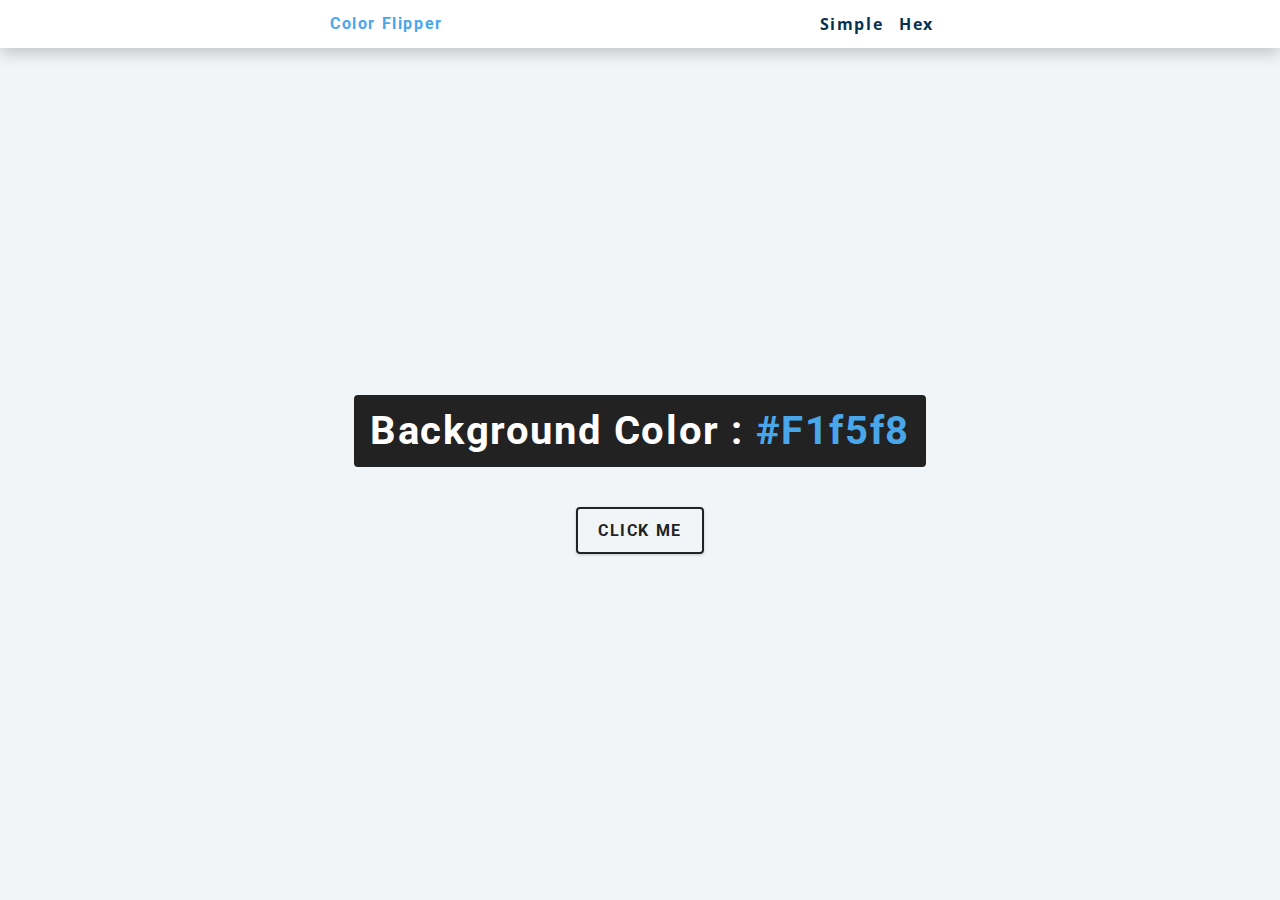
<file: color flipper/index.html>
<!DOCTYPE html>
<html lang="en">
  <head>
    <meta charset="UTF-8" />
    <meta name="viewport" content="width=device-width, initial-scale=1.0" />
    <title>Color Flipper || Simple</title>

    <!-- styles -->
    <link rel="stylesheet" href="styles.css" />
  </head>
  <body>
    <nav>
      <div class="nav-center">
        <h4>color flipper</h4>
        <ul class="nav-links">
          <li><a href="index.html">simple</a></li>
          <li><a href="hex.html">hex</a></li>
        </ul>
      </div>
    </nav>
    <main>
      <div class="container">
        <h2>background color : <span class="color">#f1f5f8</span></h2>
        <button class="btn btn-hero" id="btn">click me</button>
      </div>
    </main>
    <!-- javascript -->
    <script src="app.js"></script>
  </body>
</html>
</file>
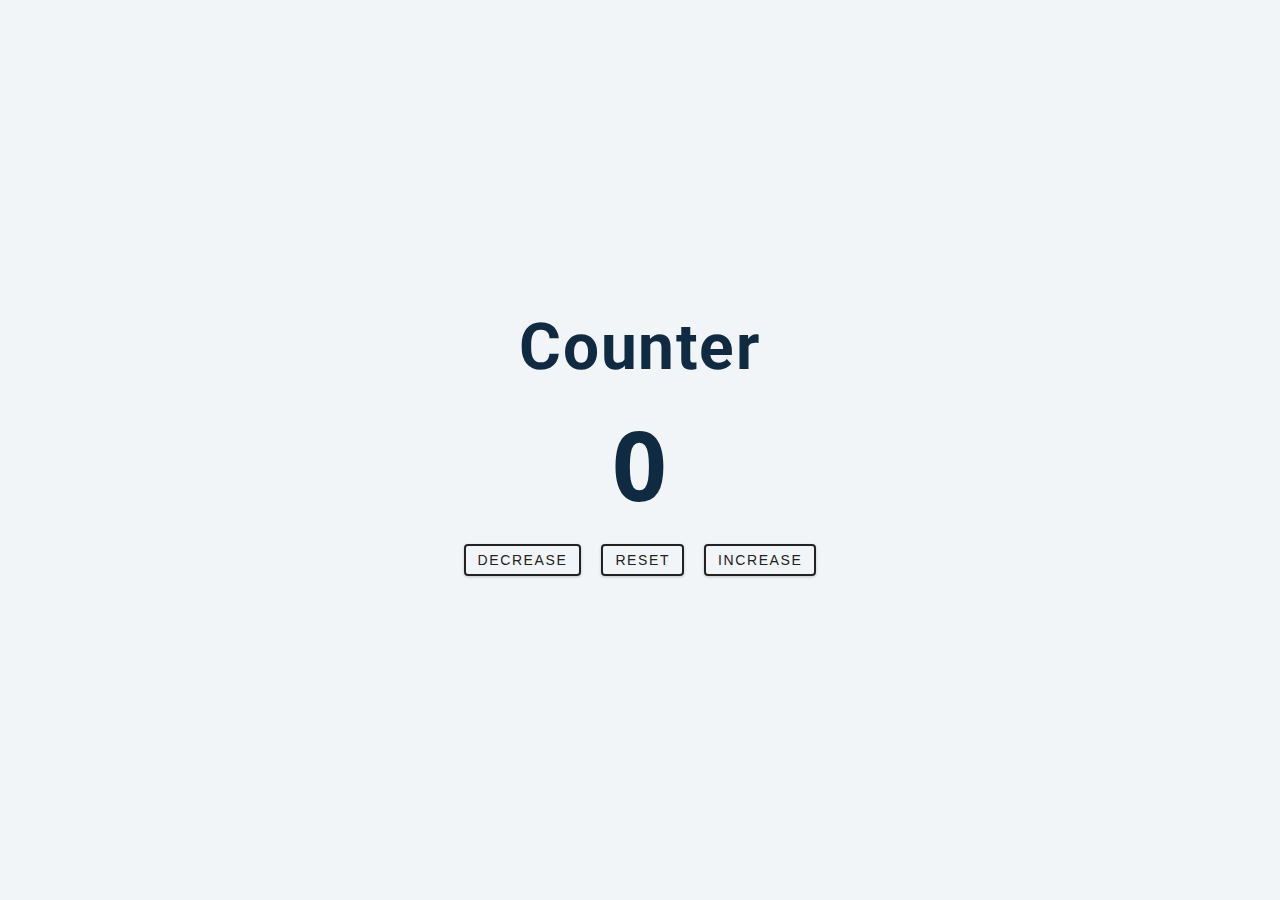
<file: counter/index.html>
<!DOCTYPE html>
<html lang="en">
  <head>
    <meta charset="UTF-8" />
    <meta name="viewport" content="width=device-width, initial-scale=1.0" />
    <title>Counter</title>

    <!-- styles -->
    <link rel="stylesheet" href="styles.css" />
  </head>
  <body>
    <main>
      <div class="container">
        <h1>counter</h1>
        <span id="value">0</span>
        <div class="button-container">
          <button class="btn decrease">decrease</button>
          <button class="btn reset">reset</button>
          <button class="btn increase">increase</button>
        </div>
      </div>
    </main>
    <!-- javascript -->
    <script src="app.js"></script>
  </body>
</html>
</file>
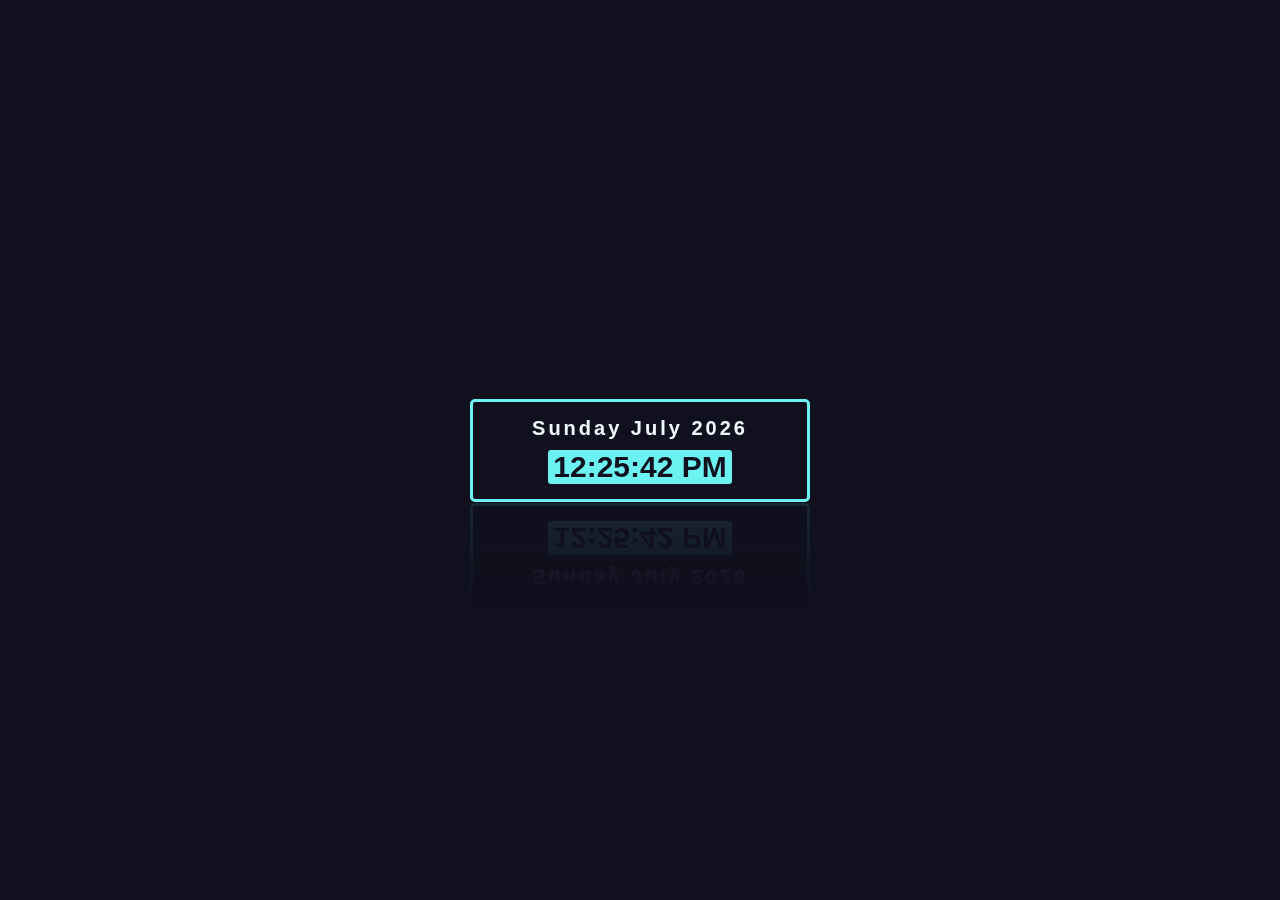
<file: Digital-Clock/index.html>
<!DOCTYPE html>
<html lang="en">
  <head>
    <meta charset="UTF-8" />
    <meta http-equiv="X-UA-Compatible" content="IE=edge" />
    <meta name="viewport" content="width=device-width, initial-scale=1.0" />
    <title>Digital Clock</title>
    <link rel="stylesheet" href="style.css" />
  </head>
  <body>
    <div class="dateTime">
      <div class="date">
        <span id="dayname">Day</span>
        <span id="month">Month</span>
        <span id="year">Year</span>
      </div>
      <div class="time">
        <span id="time0">00</span>
      </div>
    </div>

    <!-- javascript -->

<script src="script.js"></script>
  </body>
</html>
</file>
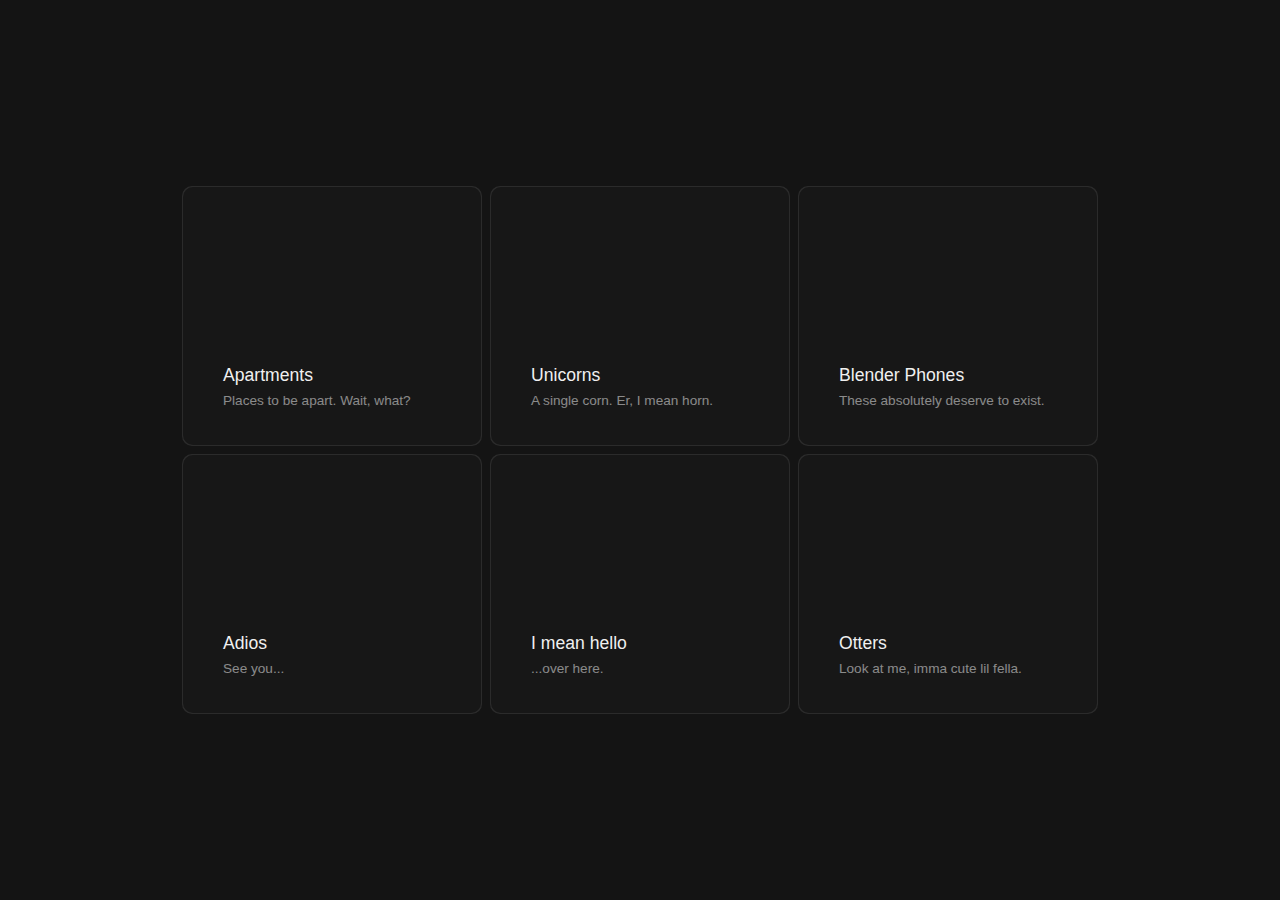
<file: JS_HoverEffect/index.html>
<!DOCTYPE html>
<html lang="en">
  <head>
    <meta charset="UTF-8" />
    <meta http-equiv="X-UA-Compatible" content="IE=edge" />
    <meta name="viewport" content="width=device-width, initial-scale=1.0" />
    <title>Hover Effect</title>
    <link rel="stylesheet" href="style.css" />
  </head>
  <body>
    <div id="cards">
      <div class="card">
        <div class="card-content">
          <div class="card-image">
            <i class="fa-duotone fa-buildings"></i>
          </div>
          <div class="card-info-wrapper">
            <div class="card-info">
              <i class="fa-duotone fa-apartment"></i>
              <div class="card-info-title">
                <h3>Apartments</h3>
                <h4>Places to be apart. Wait, what?</h4>
              </div>
            </div>
          </div>
        </div>
      </div>
      <div class="card">
        <div class="card-content">
          <div class="card-image">
            <i class="fa-duotone fa-unicorn"></i>
          </div>
          <div class="card-info-wrapper">
            <div class="card-info">
              <i class="fa-duotone fa-unicorn"></i>
              <div class="card-info-title">
                <h3>Unicorns</h3>
                <h4>A single corn. Er, I mean horn.</h4>
              </div>
            </div>
          </div>
        </div>
      </div>
      <div class="card">
        <div class="card-content">
          <div class="card-image">
            <i class="fa-duotone fa-blender-phone"></i>
          </div>
          <div class="card-info-wrapper">
            <div class="card-info">
              <i class="fa-duotone fa-blender-phone"></i>
              <div class="card-info-title">
                <h3>Blender Phones</h3>
                <h4>These absolutely deserve to exist.</h4>
              </div>
            </div>
          </div>
        </div>
      </div>
      <div class="card">
        <div class="card-content">
          <div class="card-image">
            <i class="fa-duotone fa-person-to-portal"></i>
          </div>
          <div class="card-info-wrapper">
            <div class="card-info">
              <i class="fa-duotone fa-person-to-portal"></i>
              <div class="card-info-title">
                <h3>Adios</h3>
                <h4>See you...</h4>
              </div>
            </div>
          </div>
        </div>
      </div>
      <div class="card">
        <div class="card-content">
          <div class="card-image">
            <i class="fa-duotone fa-person-from-portal"></i>
          </div>
          <div class="card-info-wrapper">
            <div class="card-info">
              <i class="fa-duotone fa-person-from-portal"></i>
              <div class="card-info-title">
                <h3>I mean hello</h3>
                <h4>...over here.</h4>
              </div>
            </div>
          </div>
        </div>
      </div>
      <div class="card">
        <div class="card-content">
          <div class="card-image">
            <i class="fa-duotone fa-otter"></i>
          </div>
          <div class="card-info-wrapper">
            <div class="card-info">
              <i class="fa-duotone fa-otter"></i>
              <div class="card-info-title">
                <h3>Otters</h3>
                <h4>Look at me, imma cute lil fella.</h4>
              </div>
            </div>
          </div>
        </div>
      </div>
    </div>

    <script src="app.js"></script>
  </body>
</html>
</file>
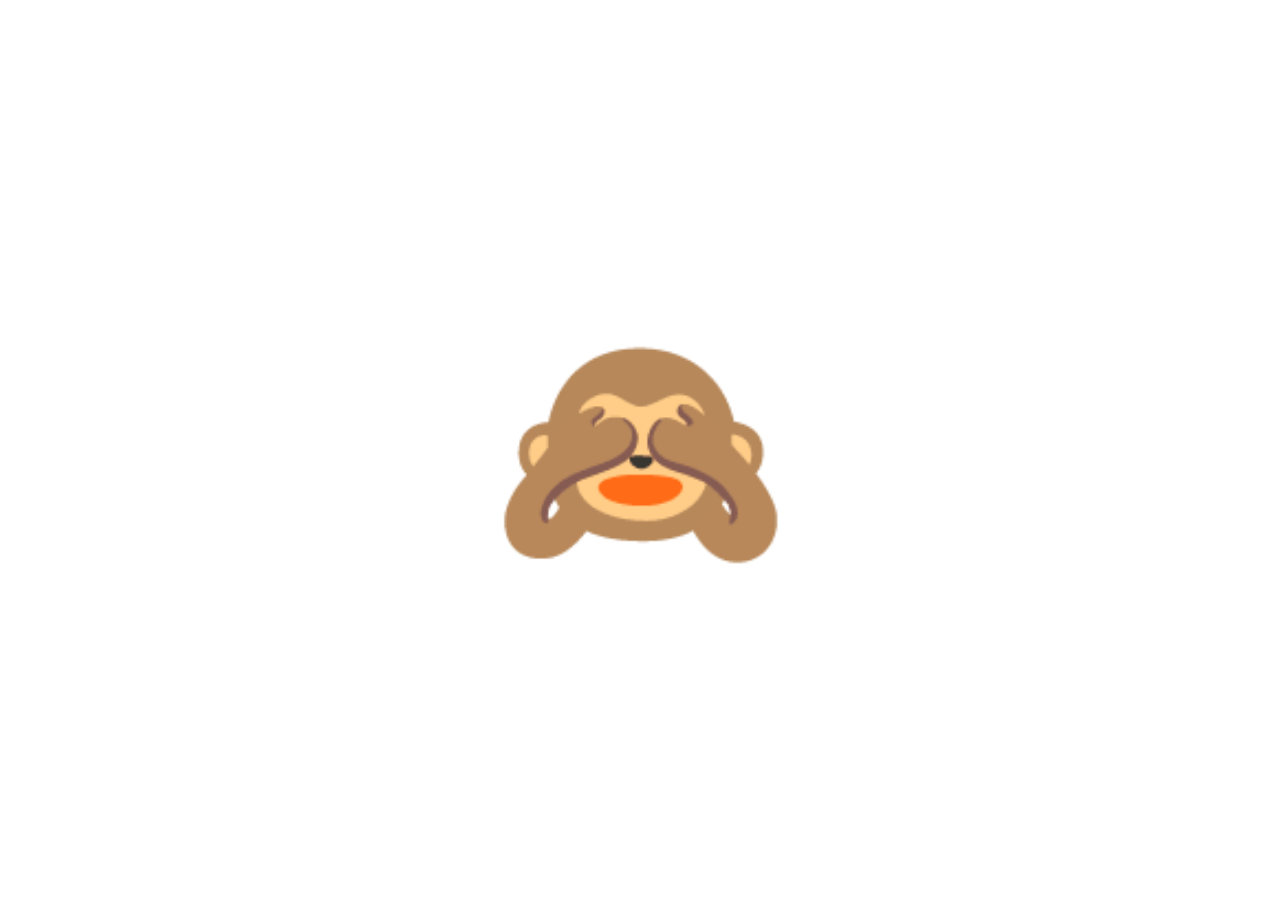
<file: Project1/index.html>
<!DOCTYPE html>
<html lang="en">
  <head>
    <meta charset="UTF-8" />
    <meta http-equiv="X-UA-Compatible" content="IE=edge" />
    <meta name="viewport" content="width=device-width, initial-scale=1.0" />
    <title>Rock Paper Scissor Game</title>
    <link rel="stylesheet" href="style.css" />
  </head>
  <body>
    <div class="emoji close active">🙈</div>
    <div class="emoji open">🙉</div>
    <script src="app.js"></script>
  </body>
</html>
</file>
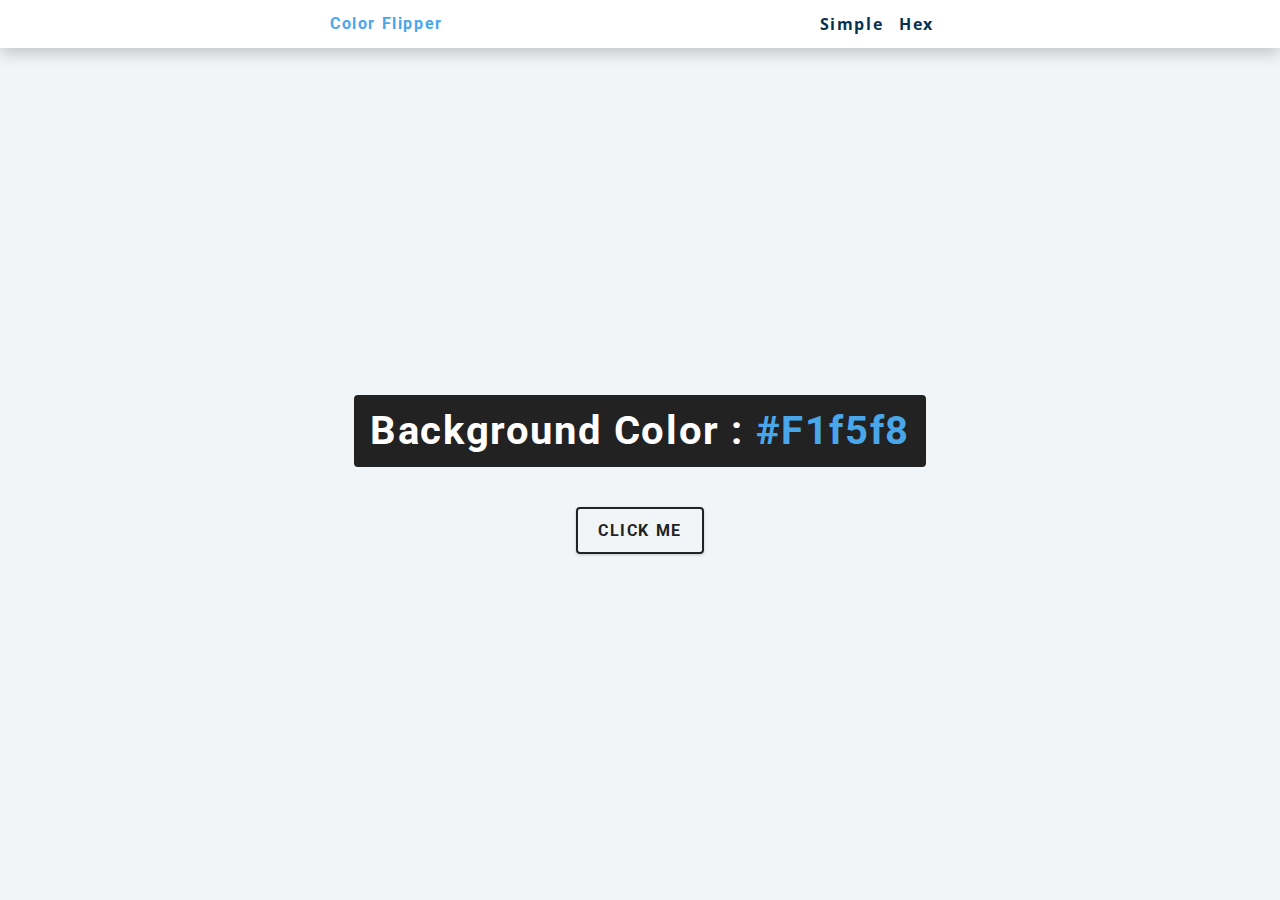
<file: color flipper/hex.html>
<!DOCTYPE html>
<html lang="en">
  <head>
    <meta charset="UTF-8" />
    <meta name="viewport" content="width=device-width, initial-scale=1.0" />
    <title>Color Flipper || Hex</title>

    <!-- styles -->
    <link rel="stylesheet" href="styles.css" />
  </head>

  <body>
    <nav>
      <div class="nav-center">
        <h4>color flipper</h4>
        <ul class="nav-links">
          <li><a href="index.html">simple</a></li>
          <li><a href="hex.html">hex</a></li>
        </ul>
      </div>
    </nav>
    <main>
      <div class="container">
        <h2>background color : <span class="color">#f1f5f8</span></h2>
        <button class="btn btn-hero" id="btn">click me</button>
      </div>
    </main>
    <!-- javascript -->
    <script src="hex.js"></script>
  </body>
</html>
</file>
<file: color flipper/styles.css>
/*
=============== 
Fonts
===============
*/
@import url("https://fonts.googleapis.com/css?family=Open+Sans|Roboto:400,700&display=swap");

/*
=============== 
Variables
===============
*/

:root {
  /* dark shades of primary color*/
  --clr-primary-1: hsl(205, 86%, 17%);
  --clr-primary-2: hsl(205, 77%, 27%);
  --clr-primary-3: hsl(205, 72%, 37%);
  --clr-primary-4: hsl(205, 63%, 48%);
  /* primary/main color */
  --clr-primary-5: hsl(205, 78%, 60%);
  /* lighter shades of primary color */
  --clr-primary-6: hsl(205, 89%, 70%);
  --clr-primary-7: hsl(205, 90%, 76%);
  --clr-primary-8: hsl(205, 86%, 81%);
  --clr-primary-9: hsl(205, 90%, 88%);
  --clr-primary-10: hsl(205, 100%, 96%);
  /* darkest grey - used for headings */
  --clr-grey-1: hsl(209, 61%, 16%);
  --clr-grey-2: hsl(211, 39%, 23%);
  --clr-grey-3: hsl(209, 34%, 30%);
  --clr-grey-4: hsl(209, 28%, 39%);
  /* grey used for paragraphs */
  --clr-grey-5: hsl(210, 22%, 49%);
  --clr-grey-6: hsl(209, 23%, 60%);
  --clr-grey-7: hsl(211, 27%, 70%);
  --clr-grey-8: hsl(210, 31%, 80%);
  --clr-grey-9: hsl(212, 33%, 89%);
  --clr-grey-10: hsl(210, 36%, 96%);
  --clr-white: #fff;
  --clr-red-dark: hsl(360, 67%, 44%);
  --clr-red-light: hsl(360, 71%, 66%);
  --clr-green-dark: hsl(125, 67%, 44%);
  --clr-green-light: hsl(125, 71%, 66%);
  --clr-black: #222;
  --ff-primary: "Roboto", sans-serif;
  --ff-secondary: "Open Sans", sans-serif;
  --transition: all 0.3s linear;
  --spacing: 0.1rem;
  --radius: 0.25rem;
  --light-shadow: 0 5px 15px rgba(0, 0, 0, 0.1);
  --dark-shadow: 0 5px 15px rgba(0, 0, 0, 0.2);
  --max-width: 1170px;
  --fixed-width: 620px;
}
/*
=============== 
Global Styles
===============
*/

*,
::after,
::before {
  margin: 0;
  padding: 0;
  box-sizing: border-box;
}
body {
  font-family: var(--ff-secondary);
  background: var(--clr-grey-10);
  color: var(--clr-grey-1);
  line-height: 1.5;
  font-size: 0.875rem;
}
ul {
  list-style-type: none;
}
a {
  text-decoration: none;
}
h1,
h2,
h3,
h4 {
  letter-spacing: var(--spacing);
  text-transform: capitalize;
  line-height: 1.25;
  margin-bottom: 0.75rem;
  font-family: var(--ff-primary);
}
h1 {
  font-size: 3rem;
}
h2 {
  font-size: 2rem;
}
h3 {
  font-size: 1.25rem;
}
h4 {
  font-size: 0.875rem;
}
p {
  margin-bottom: 1.25rem;
  color: var(--clr-grey-5);
}
@media screen and (min-width: 800px) {
  h1 {
    font-size: 4rem;
  }
  h2 {
    font-size: 2.5rem;
  }
  h3 {
    font-size: 1.75rem;
  }
  h4 {
    font-size: 1rem;
  }
  body {
    font-size: 1rem;
  }
  h1,
  h2,
  h3,
  h4 {
    line-height: 1;
  }
}
/*  global classes */

/* section */
.section {
  padding: 5rem 0;
}

.section-center {
  width: 90vw;
  margin: 0 auto;
  max-width: 1170px;
}
@media screen and (min-width: 992px) {
  .section-center {
    width: 95vw;
  }
}
main {
  min-height: 100vh;
  display: grid;
  place-items: center;
}

/*
=============== 
Nav
===============
*/
nav {
  background: var(--clr-white);
  height: 3rem;
  display: grid;
  align-items: center;
  box-shadow: var(--dark-shadow);
}
.nav-center {
  width: 90vw;
  max-width: var(--fixed-width);
  margin: 0 auto;
  display: flex;
  align-items: center;
  justify-content: space-between;
}
.nav-center h4 {
  margin-bottom: 0;
  color: var(--clr-primary-5);
}
.nav-links {
  display: flex;
}
nav a {
  text-transform: capitalize;
  font-weight: 700;
  font-size: 1rem;
  color: var(--clr-primary-1);
  letter-spacing: var(--spacing);
  margin-right: 1rem;
}
nav a:hover {
  color: var(--clr-primary-5);
}
/*
=============== 
Container
===============
*/
main {
  min-height: calc(100vh - 3rem);
  display: grid;
  place-items: center;
}
.container {
  text-align: center;
}
.container h2 {
  background: var(--clr-black);
  color: var(--clr-white);
  padding: 1rem;
  border-radius: var(--radius);
  margin-bottom: 2.5rem;
}
.color {
  color: var(--clr-primary-5);
}
.btn-hero {
  font-family: var(--ff-primary);
  text-transform: uppercase;
  background: transparent;
  color: var(--clr-black);
  letter-spacing: var(--spacing);
  display: inline-block;
  font-weight: 700;
  transition: var(--transition);
  border: 2px solid var(--clr-black);
  cursor: pointer;
  box-shadow: 0 1px 3px rgba(0, 0, 0, 0.2);
  border-radius: var(--radius);
  font-size: 1rem;
  padding: 0.75rem 1.25rem;
}
.btn-hero:hover {
  color: var(--clr-white);
  background: var(--clr-black);
}
</file>
<file: counter/styles.css>
/*
=============== 
Fonts
===============
*/
@import url("https://fonts.googleapis.com/css?family=Open+Sans|Roboto:400,700&display=swap");

/*
=============== 
Variables
===============
*/

:root {
  /* dark shades of primary color*/
  --clr-primary-1: hsl(205, 86%, 17%);
  --clr-primary-2: hsl(205, 77%, 27%);
  --clr-primary-3: hsl(205, 72%, 37%);
  --clr-primary-4: hsl(205, 63%, 48%);
  /* primary/main color */
  --clr-primary-5: hsl(205, 78%, 60%);
  /* lighter shades of primary color */
  --clr-primary-6: hsl(205, 89%, 70%);
  --clr-primary-7: hsl(205, 90%, 76%);
  --clr-primary-8: hsl(205, 86%, 81%);
  --clr-primary-9: hsl(205, 90%, 88%);
  --clr-primary-10: hsl(205, 100%, 96%);
  /* darkest grey - used for headings */
  --clr-grey-1: hsl(209, 61%, 16%);
  --clr-grey-2: hsl(211, 39%, 23%);
  --clr-grey-3: hsl(209, 34%, 30%);
  --clr-grey-4: hsl(209, 28%, 39%);
  /* grey used for paragraphs */
  --clr-grey-5: hsl(210, 22%, 49%);
  --clr-grey-6: hsl(209, 23%, 60%);
  --clr-grey-7: hsl(211, 27%, 70%);
  --clr-grey-8: hsl(210, 31%, 80%);
  --clr-grey-9: hsl(212, 33%, 89%);
  --clr-grey-10: hsl(210, 36%, 96%);
  --clr-white: #fff;
  --clr-red-dark: hsl(360, 67%, 44%);
  --clr-red-light: hsl(360, 71%, 66%);
  --clr-green-dark: hsl(125, 67%, 44%);
  --clr-green-light: hsl(125, 71%, 66%);
  --clr-black: #222;
  --ff-primary: "Roboto", sans-serif;
  --ff-secondary: "Open Sans", sans-serif;
  --transition: all 0.3s linear;
  --spacing: 0.1rem;
  --radius: 0.25rem;
  --light-shadow: 0 5px 15px rgba(0, 0, 0, 0.1);
  --dark-shadow: 0 5px 15px rgba(0, 0, 0, 0.2);
  --max-width: 1170px;
  --fixed-width: 620px;
}
/*
=============== 
Global Styles
===============
*/

*,
::after,
::before {
  margin: 0;
  padding: 0;
  box-sizing: border-box;
}
body {
  font-family: var(--ff-secondary);
  background: var(--clr-grey-10);
  color: var(--clr-grey-1);
  line-height: 1.5;
  font-size: 0.875rem;
}
ul {
  list-style-type: none;
}
a {
  text-decoration: none;
}
h1,
h2,
h3,
h4 {
  letter-spacing: var(--spacing);
  text-transform: capitalize;
  line-height: 1.25;
  margin-bottom: 0.75rem;
  font-family: var(--ff-primary);
}
h1 {
  font-size: 3rem;
}
h2 {
  font-size: 2rem;
}
h3 {
  font-size: 1.25rem;
}
h4 {
  font-size: 0.875rem;
}
p {
  margin-bottom: 1.25rem;
  color: var(--clr-grey-5);
}
@media screen and (min-width: 800px) {
  h1 {
    font-size: 4rem;
  }
  h2 {
    font-size: 2.5rem;
  }
  h3 {
    font-size: 1.75rem;
  }
  h4 {
    font-size: 1rem;
  }
  body {
    font-size: 1rem;
  }
  h1,
  h2,
  h3,
  h4 {
    line-height: 1;
  }
}
/*  global classes */

/* section */
.section {
  padding: 5rem 0;
}

.section-center {
  width: 90vw;
  margin: 0 auto;
  max-width: 1170px;
}
@media screen and (min-width: 992px) {
  .section-center {
    width: 95vw;
  }
}
main {
  min-height: 100vh;
  display: grid;
  place-items: center;
}

/*
=============== 
Counter
===============
*/

main {
  min-height: 100vh;
  display: grid;
  place-items: center;
}
.container {
  text-align: center;
}
#value {
  font-size: 6rem;
  font-weight: bold;
}
.btn {
  text-transform: uppercase;
  background: transparent;
  color: var(--clr-black);
  padding: 0.375rem 0.75rem;
  letter-spacing: var(--spacing);
  display: inline-block;
  transition: var(--transition);
  font-size: 0.875rem;
  border: 2px solid var(--clr-black);
  cursor: pointer;
  box-shadow: 0 1px 3px rgba(0, 0, 0, 0.2);
  border-radius: var(--radius);
  margin: 0.5rem;
}
.btn:hover {
  color: var(--clr-white);
  background: var(--clr-black);
}
</file>
<file: Digital-Clock/style.css>
* {
  margin: 0;
  padding: 0;
  box-sizing: border-box;
}
body {
  height: 100vh;
  display: flex;
  align-items: center;
  justify-content: center;
  background: #10101e;
}
.dateTime {
  color: aliceblue;
  background: #10101e;
  font-family: "segoe UI", sans-serif;
  width: 340px;
  padding: 15px 10px;
  border: 3px solid rgb(109, 242, 242);
  border-radius: 5px;
  -webkit-box-reflect: below 1px
    linear-gradient(transparent, rgba(255, 255, 255, 0.1));
  transition: 0.5s;
  transition-property: background, box-shadow;
}
.dateTime:hover {
  background: rgb(109, 242, 242);
  color: #10101e;
  box-shadow: 0 0 30px rgb(109, 242, 242);
}
.date {
  font-size: 20px;
  font-weight: 600;
  text-align: center;
  letter-spacing: 3px;
}
.time {
  font-size: 60px;
  display: flex;
  justify-content: center;
  align-items: center;
}
.time span:not(:last-child) {
  position: relative;
  margin: 0 6px;
  font-weight: 600;
  text-align: center;
  letter-spacing: 3px;
}
.time span:last-child {
  color: #10101e;
  background: rgb(109, 242, 242);
  font-size: 30px;
  font-weight: 600;
  text-transform: uppercase;
  margin-top: 10px;
  padding: 0 5px;
  border-radius: 3px;
}
</file>
<file: JS_HoverEffect/style.css>
:root {
  --bg-color: rgb(20, 20, 20);
  --card-color: rgb(23, 23, 23);
}

body {
  align-items: center;
  background-color: var(--bg-color);
  display: flex;
  height: 100vh;
  justify-content: center;
  margin: 0px;
  overflow: hidden;
  padding: 0px;
}

#cards {
  display: flex;
  flex-wrap: wrap;
  gap: 8px;
  max-width: 916px;
  width: calc(100% - 20px);
}

#cards:hover > .card::after {
  opacity: 1;
}

.card {
  background-color: rgba(255, 255, 255, 0.1);
  border-radius: 10px;
  cursor: pointer;
  display: flex;
  height: 260px;
  flex-direction: column;
  position: relative;
  width: 300px;
}

.card:hover::before {
  opacity: 1;
}

.card::before,
.card::after {
  border-radius: inherit;
  content: "";
  height: 100%;
  left: 0px;
  opacity: 0;
  position: absolute;
  top: 0px;
  transition: opacity 500ms;
  width: 100%;
}

.card::before {
  background: radial-gradient(
    800px circle at var(--mouse-x) var(--mouse-y),
    rgba(255, 255, 255, 0.06),
    transparent 40%
  );
  z-index: 3;
}

.card::after {
  background: radial-gradient(
    600px circle at var(--mouse-x) var(--mouse-y),
    rgba(255, 255, 255, 0.4),
    transparent 40%
  );
  z-index: 1;
}

.card > .card-content {
  background-color: var(--card-color);
  border-radius: inherit;
  display: flex;
  flex-direction: column;
  flex-grow: 1;
  inset: 1px;
  padding: 10px;
  position: absolute;
  z-index: 2;
}

/* -- ↓ ↓ ↓ extra card content styles ↓ ↓ ↓ -- */

h1,
h2,
h3,
h4,
span {
  color: rgb(240, 240, 240);
  font-family: "Rubik", sans-serif;
  font-weight: 400;
  margin: 0px;
}

i {
  color: rgb(240, 240, 240);
}

.card-image {
  align-items: center;
  display: flex;
  height: 140px;
  justify-content: center;
  overflow: hidden;
}

.card-image > i {
  font-size: 6em;
  opacity: 0.25;
}

.card-info-wrapper {
  align-items: center;
  display: flex;
  flex-grow: 1;
  justify-content: flex-start;
  padding: 0px 20px;
}

.card-info {
  align-items: flex-start;
  display: flex;
  gap: 10px;
}

.card-info > i {
  font-size: 1em;
  height: 20px;
  line-height: 20px;
}

.card-info-title > h3 {
  font-size: 1.1em;
  line-height: 20px;
}

.card-info-title > h4 {
  color: rgba(255, 255, 255, 0.5);
  font-size: 0.85em;
  margin-top: 8px;
}

/* -- ↓ ↓ ↓ some responsiveness ↓ ↓ ↓ -- */

@media (max-width: 1000px) {
  body {
    align-items: flex-start;
    overflow: auto;
  }

  #cards {
    max-width: 1000px;
    padding: 10px 0px;
  }

  .card {
    flex-shrink: 1;
    width: calc(50% - 4px);
  }
}

@media (max-width: 500px) {
  .card {
    height: 180px;
  }

  .card-image {
    height: 80px;
  }

  .card-image > i {
    font-size: 3em;
  }

  .card-info-wrapper {
    padding: 0px 10px;
  }

  .card-info > i {
    font-size: 0.8em;
  }

  .card-info-title > h3 {
    font-size: 0.9em;
  }

  .card-info-title > h4 {
    font-size: 0.8em;
    margin-top: 4px;
  }
}

@media (max-width: 320px) {
  .card {
    width: 100%;
  }
}
</file>
<file: Project1/style.css>
* {
  box-sizing: border-box;
  margin: 0;
  padding: 0;
}
body {
  display: flex;
  justify-content: center;
  align-items: center;
  height: 100vh;
  background: url("https://i.pinimg.com/originals/16/51/a7/1651a7e049cf443edc1cffe560600e0f.jpg");
  background-repeat: no-repeat;
  background-size: cover;
}
.emoji {
  font-size: 15rem;
  cursor: pointer;
  user-select: none;
}
.close {
  display: none;
}
.open {
  display: none;
}
.active {
  display: block;
}
</file>
